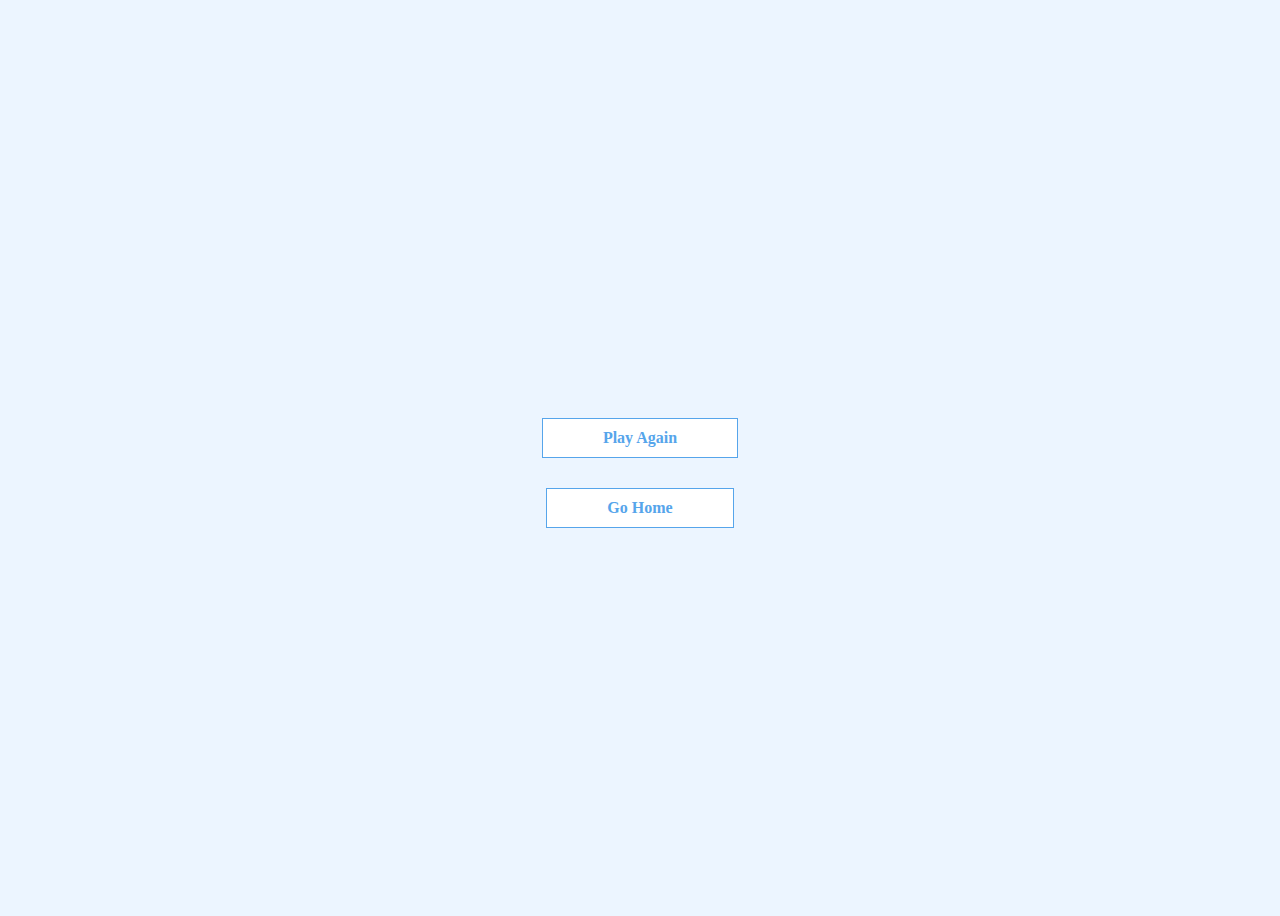
<file: end.html>
<!DOCTYPE html>
<html>
<head>
    <meta charset='utf-8'>
    <meta http-equiv='X-UA-Compatible' content='IE=edge'>
    <title>End</title>
    <meta name='viewport' content='width=device-width, initial-scale=1'>
    <link rel='stylesheet' type='text/css' media='screen' href='end.css'>
</head>
<body>
    <div id="container">
        <div id="score"></div>
        <a href="game.html">
            <div class="button">Play Again</div>
        </a>
        <a href="index.html">
            <div class="button">Go Home</div>
        </a>
    </div>
    
    <script src='end.js'></script>
</body>
</html>
</file>
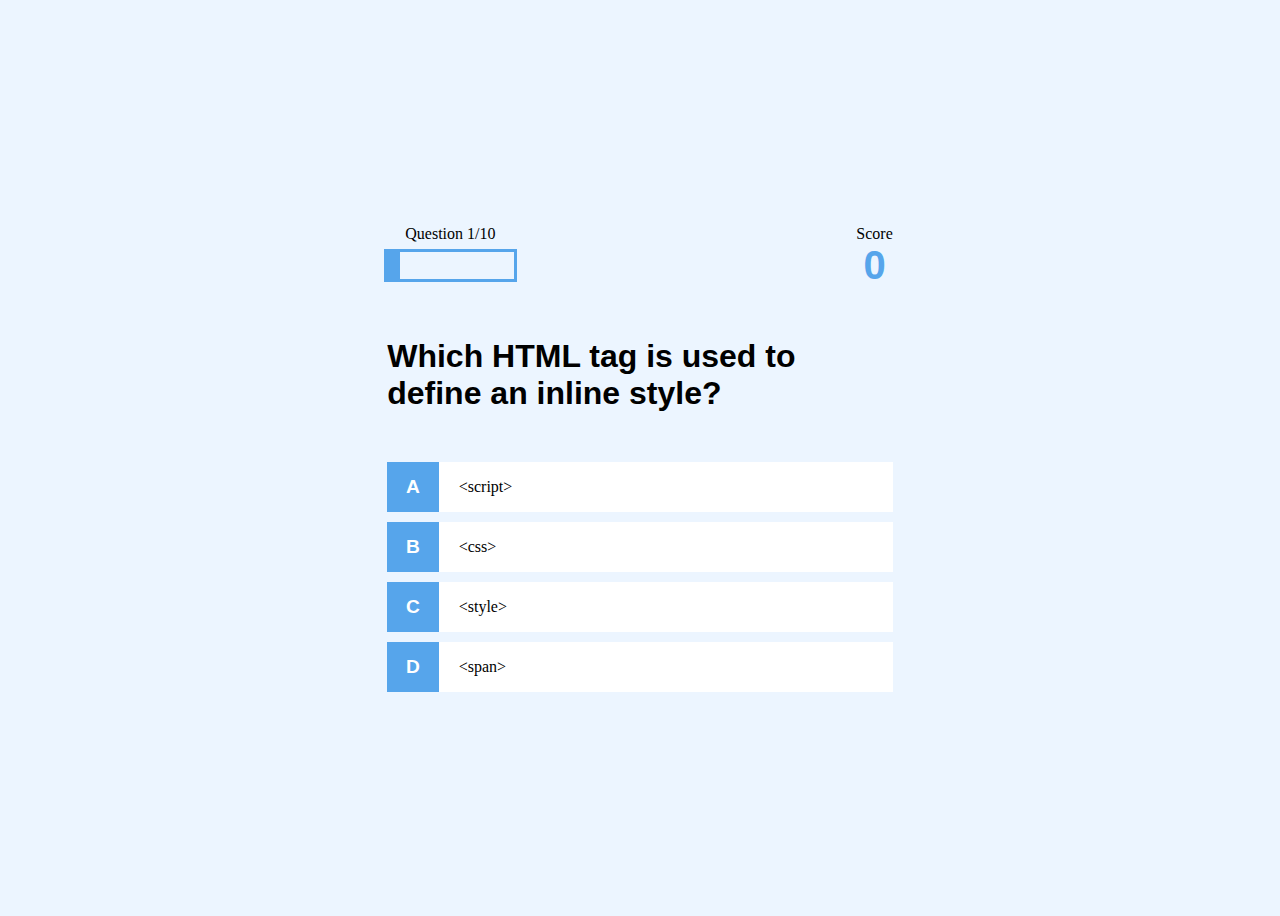
<file: game.html>
<!DOCTYPE html>
<html>
<head>
    <meta charset='utf-8'>
    <meta http-equiv='X-UA-Compatible' content='IE=edge'>
    <title>Quiz</title>
    <meta name='viewport' content='width=device-width, initial-scale=1'>
    <link rel='stylesheet' type='text/css' media='screen' href='game.css'>
</head>
<body>
    <div id="container">
        <div id="heads-up-display">
            <div id="progress-text">Question 1/3</div>
            <div></div>
            <div>Score</div>
            <div id="progress-bar">
                <div id="progress"></div>
            </div>
            <div></div>
            <div id="score">0</div>
        </div>
        <div id="question">Which HTML tag is used to define an inline style?</div>
        <div id="options-container">
            <div class="option">
                <div class="option-letter">A</div>
                <div id="option1" class="option-text">style</div>
            </div>
            <div class="option">
                <div class="option-letter">B</div>
                <div id="option2" class="option-text"></div>
            </div>
            <div class="option">
                <div class="option-letter">C</div>
                <div id="option3" class="option-text"></div>
            </div>
            <div class="option">
                <div class="option-letter">D</div>
                <div id="option4" class="option-text"></div>
            </div>
        </div>
    </div>

    <script src='game.js'></script>
</body>
</html>
</file>
<file: end.css>
body {
    display: flex;
    height: 100vh;
    justify-content: center;
    align-items: center;
    background-color: #ecf5ff;
}

#container {
    display: flex;
    align-items: center;
    flex-direction: column;
    gap: 30px;
}

#score {
    font-family: 'Roboto', sans-serif;
    font-size: 2rem;
    font-weight: bold;
    color: #56a5eb;
}

a {
    text-decoration: none;
}

.button {
    padding: 10px 60px;
    font-size: 1rem;
    font-weight: bold;
    color: #56a5eb;
    background-color: white;
    border: 0.5px solid #56a5eb;
    cursor: pointer;
}
</file>
<file: game.css>
body {
    display: flex;
    height: 100vh;
    justify-content: center;
    align-items: center;
    background-color: #ecf5ff;
}

#container {
    display: flex;
    align-items: center;
    flex-direction: column;
    gap: 50px;
    width: 40%;
}

#heads-up-display {
    display: grid;
    grid-template-columns: 25% auto min-content;
    grid-template-rows: auto auto;
    place-items: center;
    width: 100%;
}

#progress-bar {
    width: 100%;
    height: 60%;
    border: 3px solid #56a5eb;
}

#progress {
    width: 0;
    height: 100%;
    background-color: #56a5eb;
}

#score {
    font-family: 'Roboto', sans-serif;
    font-size: 2.5rem;
    font-weight: bold;
    color: #56a5eb;
}

#question {
    font-family: 'Roboto', sans-serif;
    font-size: 2rem;
    font-weight: bold;
}

#options-container {
    display: flex;
    flex-direction: column;
    gap: 10px;
    width: 100%;
}

.option {
    cursor: pointer;
    display: flex;
}

.option-letter {
    font-family: 'Roboto', sans-serif;
    font-size: 1.2rem;
    font-weight: bold;
    color: white;
    width: 60px;
    height: 50px;
    text-align: center;
    line-height: 50px;
    background-color: #56a5eb;
}

.option-text {
    width: 100%;
    background-color: white;
    line-height: 50px;
    padding-left: 20px;
}
</file>
